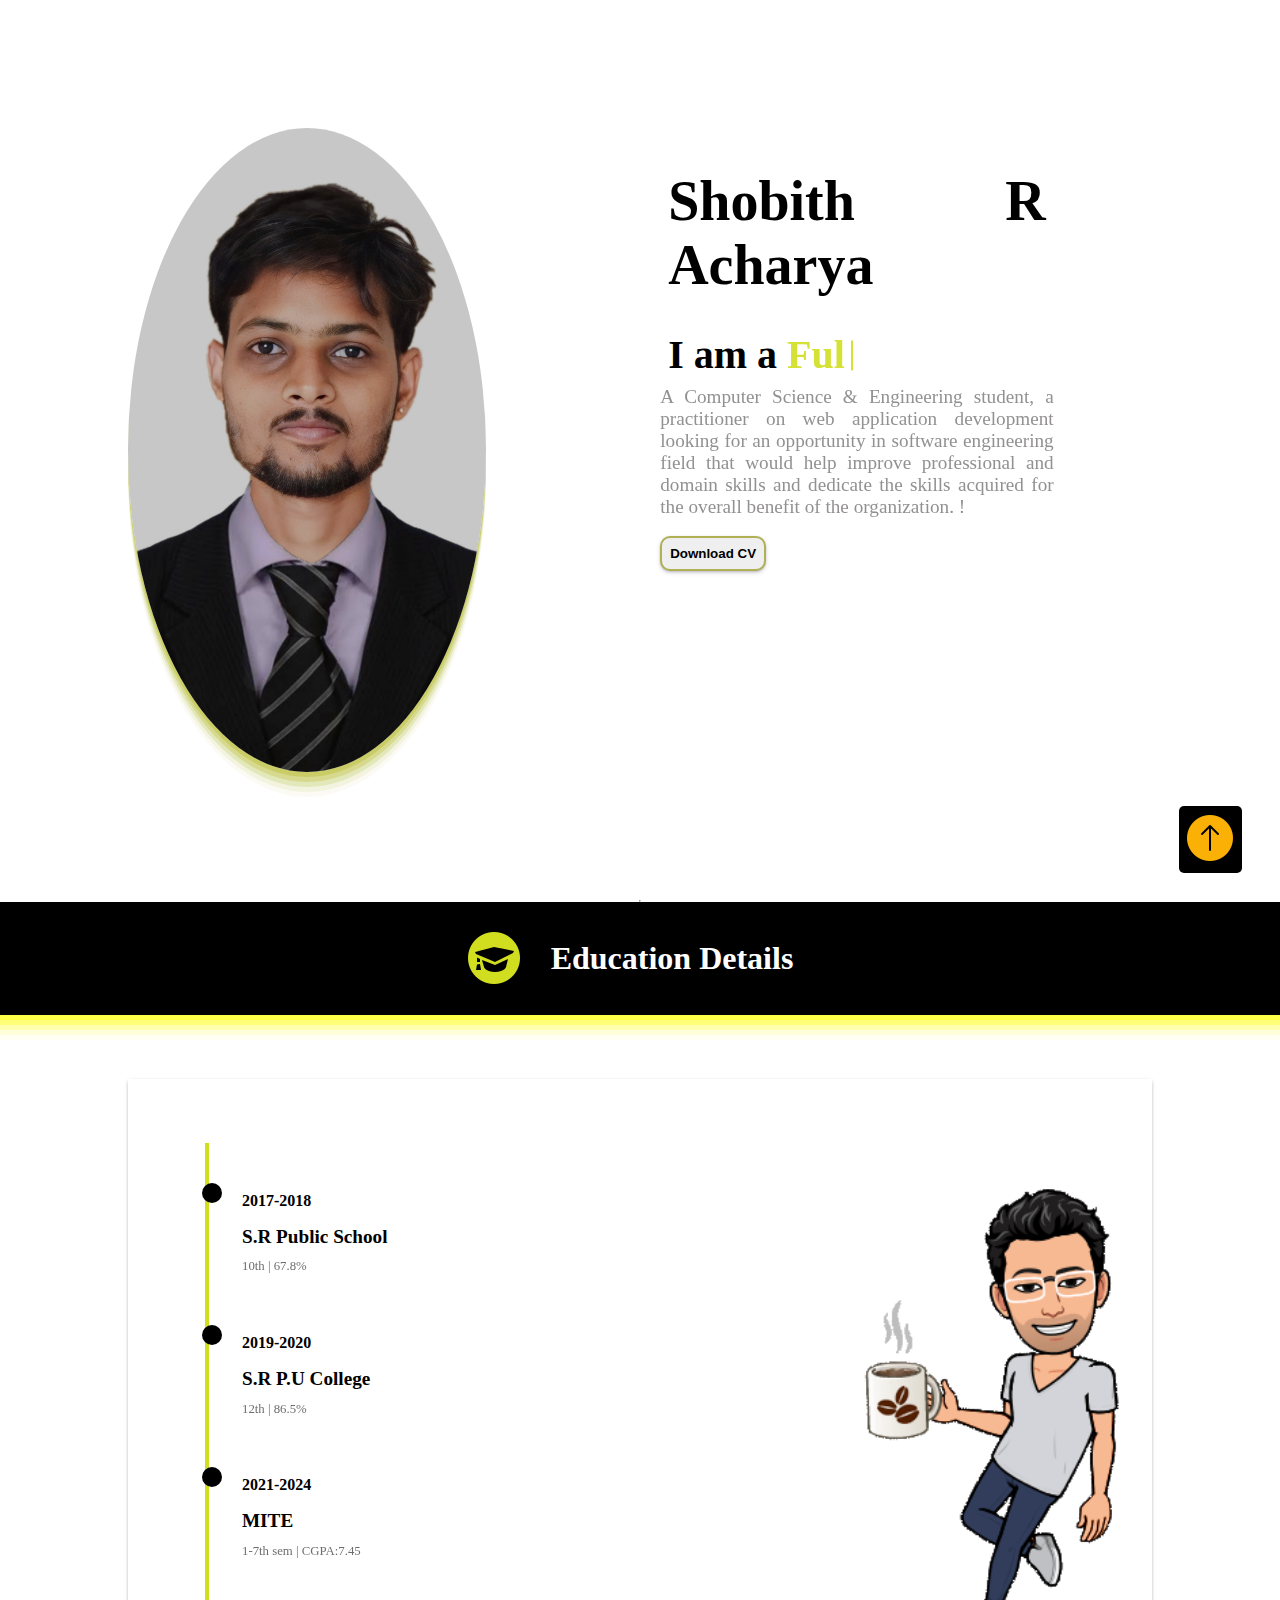
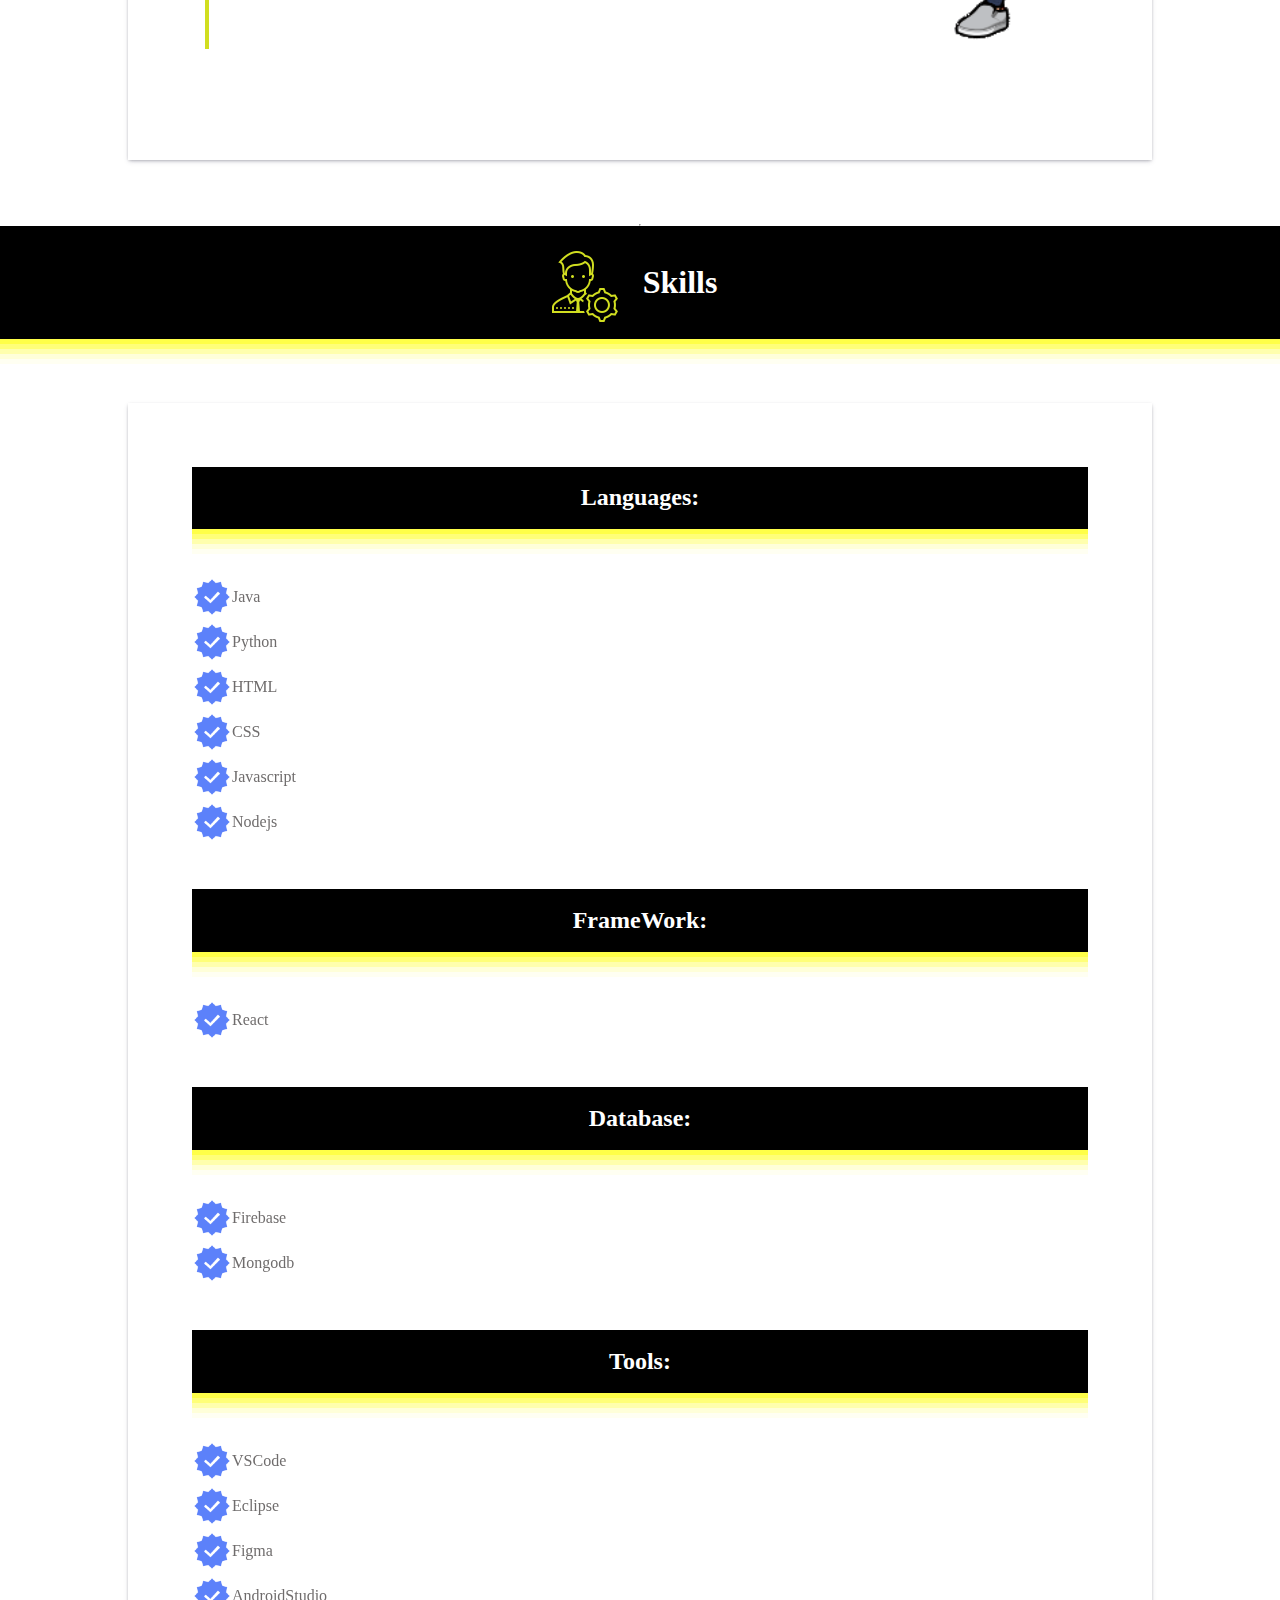
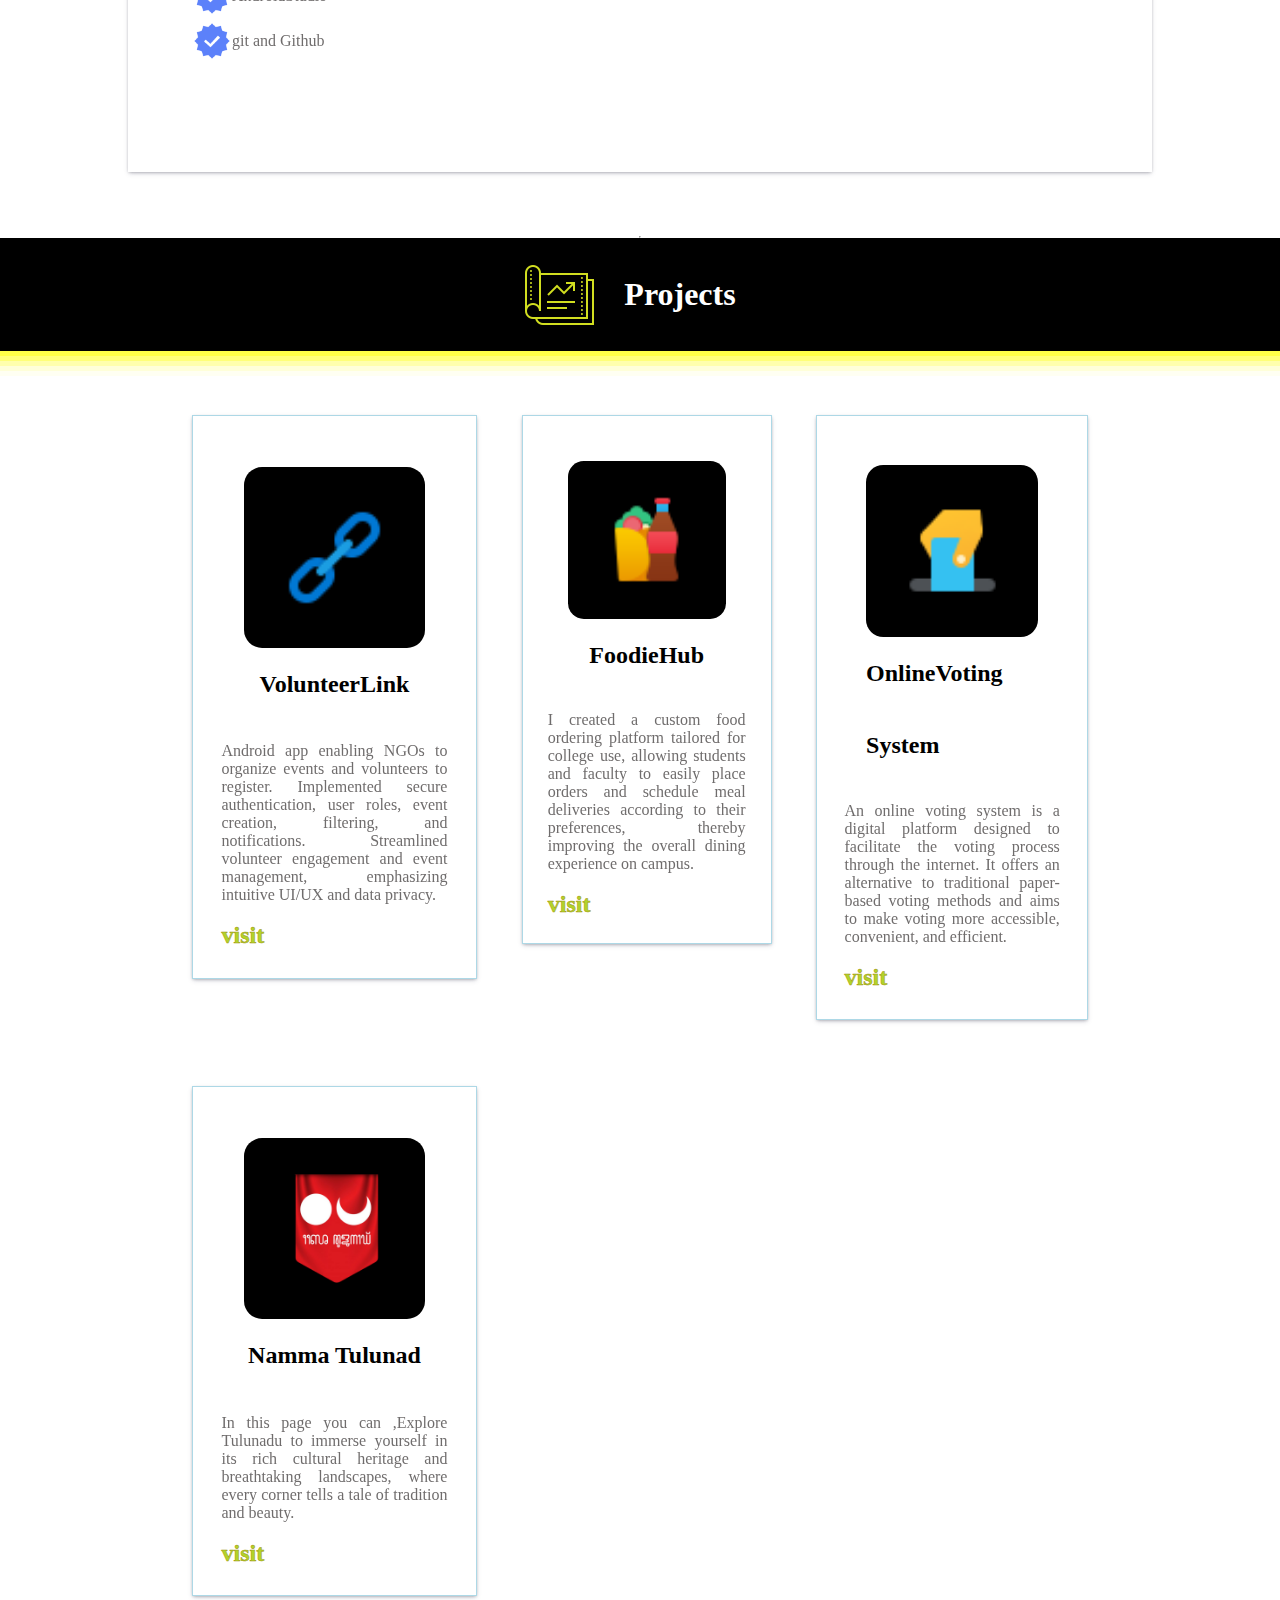
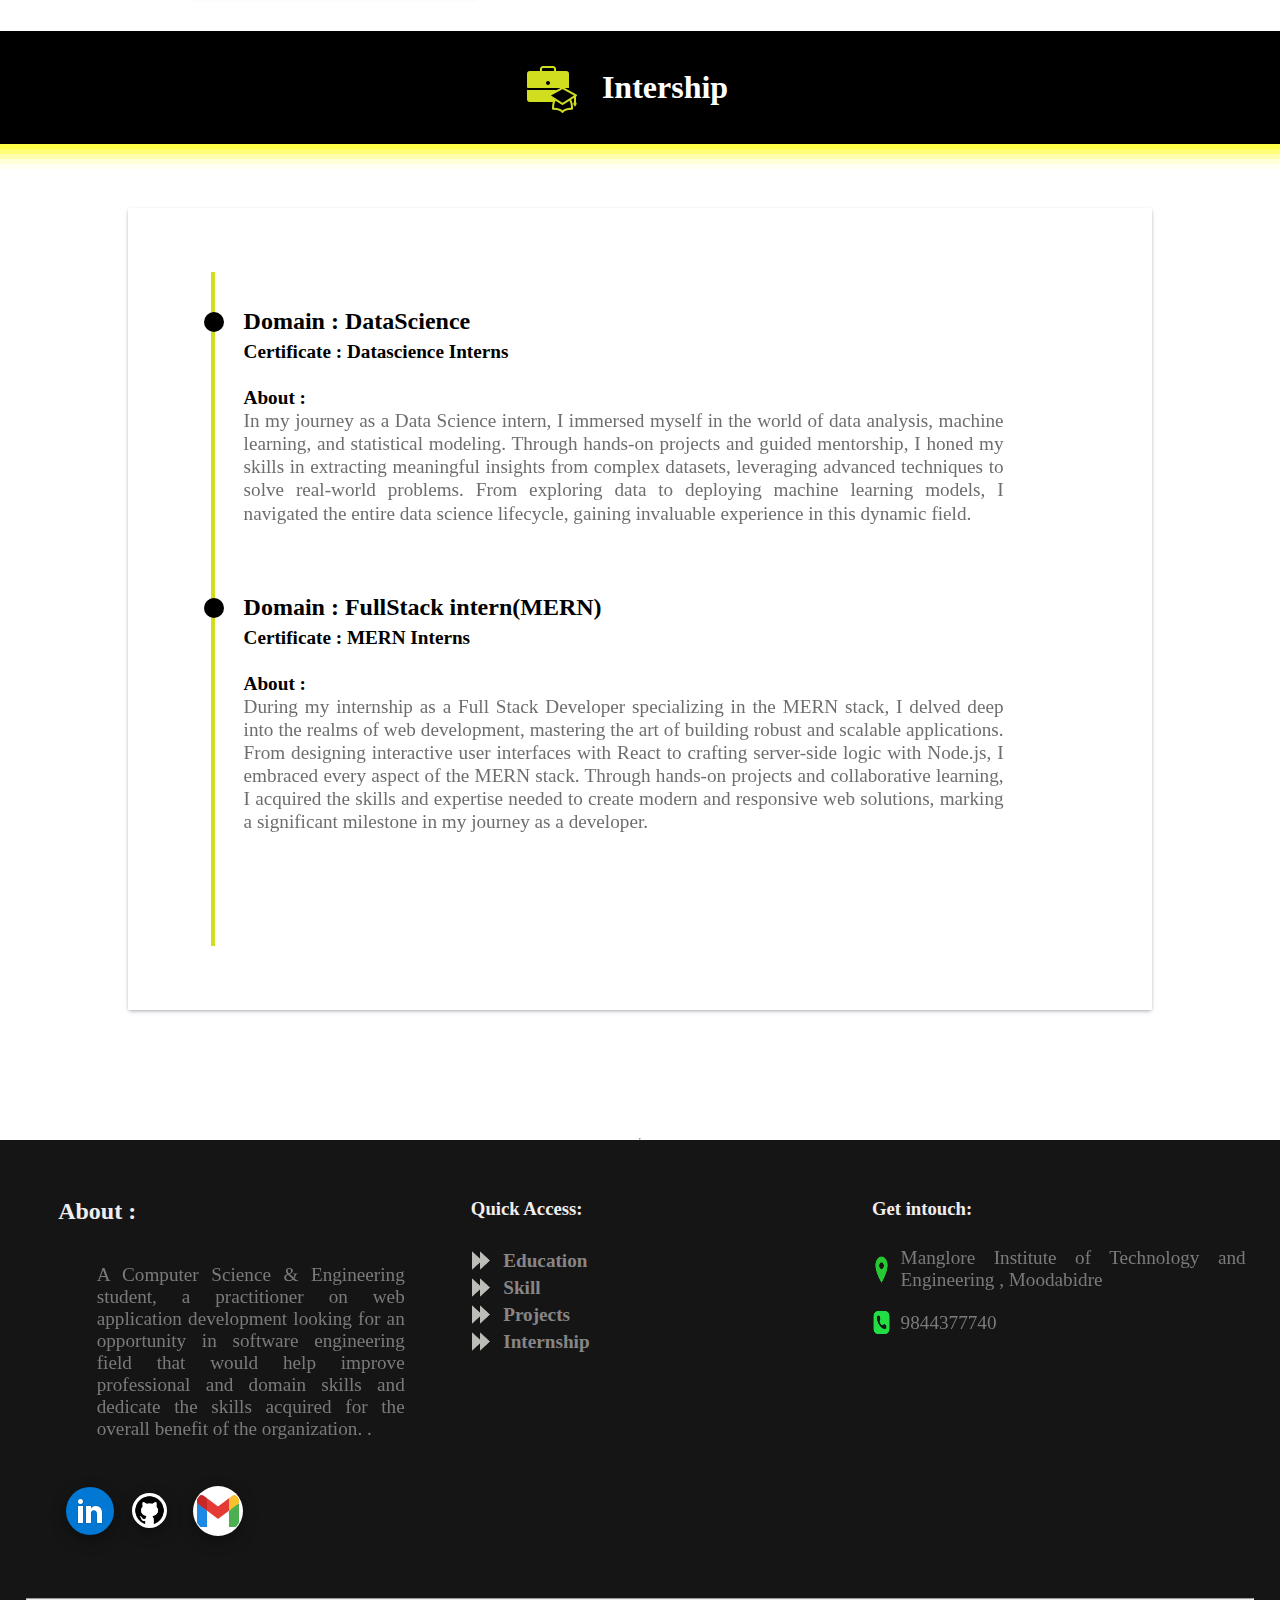
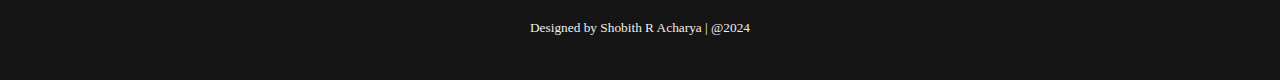
<file: index.html>
<!DOCTYPE html>
<html lang="en">

<head>
    <meta charset="UTF-8">
    <meta name="viewport" content="width=device-width, initial-scale=1.0">
    <title>My Site</title>
    <link rel="stylesheet" href="Style.css">
    <link rel="shortcut icon" href="./img/icons8-portfolio-48.png" type="image/x-icon">

</head>

<body>
    <div class="main" id="top">
        <div class="goback"><a href="#top"><img src="./img/icons8-up-50.png" alt="go_up" ></a></div>
        <div class="intro">
            <div class="image">
                <!-- <img src="img\myclickslogo.png" alt="no_profileImg"> -->
            </div>
            <div class="about">
                <p class="info">
                <h1 id="h1">Shobith R Acharya</h1><br>
                <h1 id="ab">I am a <span></span></h1>
                <p>A Computer Science & Engineering student, a practitioner on web application development looking for
                    an
                    opportunity in software engineering field that would help improve professional and domain skills and
                    dedicate
                    the skills acquired for the overall benefit of the organization.
                    !</p>
                </p><br>
                <button class="resume"><a href="MITE_CSE_Shobith R Acharya.pdf" download>Download CV</a> </button>

            </div>



        </div>

        <hr>
        <div class="iddiv3">
            <img src="./img/icons8-education-64.png" alt="edu">
            <h1 id="edu">Education Details</h1>
        </div>

        <div class="education">
            <!-- <div class="img"><img src="" alt="time_line"></div> -->

            <div class="info">

                <div class="timeline">
                    <div class="timeline-item">
                        <div class="timeline-content">
                            <div class="timeline-date">2017-2018</div>
                            <div class="timeline-description">
                                <h2>S.R Public School </h2><br>
                                <span> 10th | 67.8%</span>
                                <br>
                            </div>
                        </div>
                    </div>
                    <div class="timeline-item">
                        <div class="timeline-content">
                            <div class="timeline-date">2019-2020</div>
                            <div class="timeline-description">
                                <h2>S.R P.U College </h2>
                                <span></span><br>
                                <span> 12th | 86.5%</span>
                                <br>
                            </div>
                        </div>
                    </div>
                    <div class="timeline-item">
                        <div class="timeline-content">
                            <div class="timeline-date">2021-2024</div>
                            <div class="timeline-description">
                                <h2>MITE </h2>
                                <span></span><br>
                                <span>1-7th sem | CGPA:7.45</span>
                            </div>
                        </div>
                    </div>
                    <!-- Add more events if needed -->
                </div>


            </div>


            <div class="coding-gif">
                <img src="./img/ajinkyacodes.81deb0cfa040d1d3ae84.gif" alt="gif">
            </div>
        </div>
        <hr>
        <div class="iddiv3">
            <img src="./img/icons8-skills-80.png" alt="skills">
            <h1 id="sk">Skills</h1>
        </div>

        <div class="skills">

            <div class="skill">
                <div class="iddiv3">
                    <!-- <span><img src="./img/icons8-verified-64.png" alt="verfied" width="40px"></span> -->
                    <h2>Languages:</h2>
                </div><br>

                <ul>
                    <div class="iddiv4">
                        <img src="./img/icons8-verified-64.png" alt="verfied" width="40px">
                        <span>Java</span>
                    </div>
                    <div class="iddiv4">
                        <img src="./img/icons8-verified-64.png" alt="verfied" width="40px">
                        <span>Python</span>
                    </div>
                    <div class="iddiv4">
                        <img src="./img/icons8-verified-64.png" alt="verfied" width="40px">
                        <span>HTML</span>
                    </div>
                    <div class="iddiv4">
                        <img src="./img/icons8-verified-64.png" alt="verfied" width="40px">
                        <span>CSS</span>
                    </div>
                    <div class="iddiv4">
                        <img src="./img/icons8-verified-64.png" alt="verfied" width="40px">
                        <span>Javascript</span>
                    </div>
                    <div class="iddiv4">
                        <img src="./img/icons8-verified-64.png" alt="verfied" width="40px">
                        <span>Nodejs</span>
                    </div>

                </ul>
            </div>
            <br>
            <div class="skill">
                <div class="iddiv3">
                    <!-- <span><img src="" alt="framework"></span> -->
                    <h2>FrameWork:</h2>
                </div><br>
                <div class="iddiv4">
                    <img src="./img/icons8-verified-64.png" alt="verfied" width="40px">
                    <span>React</span>
                </div>

            </div>
            <br>
            <div class="skill">
                <div class="iddiv3">
                    <!-- <span><img src="" alt="Database"></span> -->
                    <h2>Database:</h2>
                </div><br>
                <div class="iddiv4">
                    <img src="./img/icons8-verified-64.png" alt="verfied" width="40px">
                    <span>Firebase</span>
                </div>
                <div class="iddiv4">
                    <img src="./img/icons8-verified-64.png" alt="verfied" width="40px">
                    <span>Mongodb</span>
                </div>

            </div>
            <br>
            <div class="skill">
                <div class="iddiv3">
                    <!-- <span><img src="" alt="tool_icon"></span> -->
                    <h2>Tools:</h2>
                </div><br>
                <div class="iddiv4">
                    <img src="./img/icons8-verified-64.png" alt="verfied" width="40px">
                    <span>VSCode</span>
                </div>
                <div class="iddiv4">
                    <img src="./img/icons8-verified-64.png" alt="verfied" width="40px">
                    <span>Eclipse</span>
                </div>
                <div class="iddiv4">
                    <img src="./img/icons8-verified-64.png" alt="verfied" width="40px">
                    <span>Figma</span>
                </div>
                <div class="iddiv4">
                    <img src="./img/icons8-verified-64.png" alt="verfied" width="40px">
                    <span>AndroidStudio</span>
                </div>
                <div class="iddiv4">
                    <img src="./img/icons8-verified-64.png" alt="verfied" width="40px">
                    <span>git and Github</span>
                </div>

                <p></p>
            </div>
            <br>

        </div>
        <hr>
        <div class="iddiv3">
            <img src="./img/icons8-projects-80.png" alt="project">
            <h1 id="proj">Projects</h1>
        </div>

        <div class="projects">
            <div class="project">
                <div class="img1">
                    <img src="./img/icons8-link-48.png" alt="proj1">
                    <h2>VolunteerLink</h2>
                </div>
                <div class="info">
                    <p>Android app enabling NGOs to organize events and volunteers to register. Implemented secure
                        authentication, user
                        roles, event creation, filtering, and notifications. Streamlined volunteer engagement and event
                        management,
                        emphasizing intuitive UI/UX and data privacy.</p>
                    <br>
                    <a href="">visit</a>
                </div>
            </div>
            <div class="project">
                <div class="img1">
                    <img src="./img/icons8-street-food-48.png" alt="proj2">
                    <h2>FoodieHub</h2>
                </div>
                <div class="info">
                    <p>
                        I created a custom food ordering platform tailored for college use, allowing students and
                        faculty to easily place orders and schedule meal deliveries according to their preferences,
                        thereby improving the overall dining experience on campus.</p>
                    <br>
                    <a href="https://messeatz.com/">visit</a>
                </div>
            </div>
            <div class="project">
                <div class="img1">
                    <img src="./img/icons8-elections-48.png" alt="proj3">
                    <h2>OnlineVoting System</h2>
                </div>
                <div class="info">
                    <p>An online voting system is a digital platform designed to facilitate the voting process through
                        the internet. It offers an alternative to traditional paper-based voting methods and aims to
                        make voting more accessible, convenient, and efficient.</p>
                    <br>
                    <a href="">visit</a>
                </div>

            </div>
            <div class="project">
                <div class="img1">
                    <img src="./img/tuluflag.png" alt="proj3">
                    <h2>Namma Tulunad</h2>
                </div>
                <div class="info">
                    <p>In this page you can ,Explore Tulunadu to immerse yourself in its rich cultural heritage and
                        breathtaking landscapes, where every corner tells a tale of tradition and beauty.</p>
                    <br>
                    <a href="https://shobith16.github.io/Udupi_Manglore_Tourism/">visit</a>
                </div>

            </div>


        </div>
        <br>
        <div class="iddiv3">
            <img id="itn_img" src="./img/icons8-internship-50.png" alt="intern">
            <h1 id="itn_title">Intership</h1>
        </div>

        <div class="interns">

            <div class="info">
                <table>
                    <div class="timeline">
                        <div class="timeline-item">
                            <div class="timeline-content">
                                <div class="timeline-date">Domain : DataScience</div>
                                <div class="timeline-description">
                                    <h4>Certificate : <a href="#">Datascience Interns</a></h4><br>
                                    <h4> About : </h4>
                                    <p>In my journey as a Data Science intern, I immersed myself in the world of data
                                        analysis, machine learning, and statistical modeling. Through hands-on projects
                                        and guided mentorship, I honed my skills in extracting meaningful insights from
                                        complex datasets, leveraging advanced techniques to solve real-world problems.
                                        From exploring data to deploying machine learning models, I navigated the entire
                                        data science lifecycle, gaining invaluable experience in this dynamic field.</p>
                                    <br>
                                </div>
                            </div>
                        </div>
                        <div class="timeline-item">
                            <div class="timeline-content">
                                <div class="timeline-date">Domain : FullStack intern(MERN)</div>
                                <div class="timeline-description">

                                    <h4>Certificate : <a href="#">MERN Interns</a></h4><br>
                                    <h4> About : </h4>
                                    <p>During my internship as a Full Stack Developer specializing in the MERN stack, I
                                        delved deep into the realms of web development, mastering the art of building
                                        robust and scalable applications. From designing interactive user interfaces
                                        with React to crafting server-side logic with Node.js, I embraced every aspect
                                        of the MERN stack. Through hands-on projects and collaborative learning, I
                                        acquired the skills and expertise needed to create modern and responsive web
                                        solutions, marking a significant milestone in my journey as a developer.</p>
                                    <br>
                                </div>
                            </div>
                        </div>

                </table>
            </div>
        </div>
        <hr>
        <footer>
            <div class="mainfoot">
                <div class="sub1">
                    <h2>About :</h2>
                    <div class="fabout">
                        <p>A Computer Science & Engineering student, a practitioner on web application development
                            looking for an
                            opportunity in software engineering field that would help improve professional and domain
                            skills and dedicate
                            the skills acquired for the overall benefit of the organization.
                            .
                        </p>
                    </div>
                    <div class="social">
                        <a
                            href="https://www.linkedin.com/in/shobith-r-acharya-89a146222?utm_source=share&utm_campaign=share_via&utm_content=profile&utm_medium=android_app"><img
                                src="./img/icons8-linked-in-48.png" alt="linkedin" id="im_1"></a>
                        <a href="https://github.com/Shobith16"><img src="./img/icons8-github-64.png" alt="github"
                                id="im_2"></a>
                        <a href="mailto:shobithracharya1816@gmail.com"><img src="./img/icons8-gmail-48.png"
                                alt="instagram" id="im_3"></a>
                    </div>
                </div>
                <div class="sub2">
                    <div class="links">
                        <h3>Quick Access:</h3>
                        <ul>
                            <div class="iddiv">
                                <img src="./img/icons8-fast-forward-50.png" alt="Quckscc">
                                <a href="#edu">Education</a>
                            </div>
                            <div class="iddiv">
                                <img src="./img/icons8-fast-forward-50.png" alt="Quckscc">
                                <a href="#sk">Skill</a>

                            </div>
                            <div class="iddiv">
                                <img src="./img/icons8-fast-forward-50.png" alt="Quckscc">
                                <a href="#proj">Projects</a>

                            </div>
                            <div class="iddiv">
                                <img src="./img/icons8-fast-forward-50.png" alt="Quckscc">
                                <a href="#itn_title">Internship</a>
                            </div>


                        </ul>
                    </div>
                </div>
                <div class="sub3">
                    <h3>Get intouch:</h3>
                    <div class="contact">

                        <div class="iddiv2">
                            <img src="./img/icons8-location-50.png" alt="loc">
                            <p>Manglore Institute of Technology and Engineering , Moodabidre</p>
                        </div>
                        <br>
                        <div class="iddiv2">

                            <img src="./img/icons8-call-50.png" alt="loc">
                            <p>9844377740</p>
                        </div>

                    </div>
                </div>

            </div>
            <br>
            <hr>
            <br>
            <center><small>Designed by Shobith R Acharya | @2024 </small></center>
            <br>
        </footer>

    </div>
</body>
<script>
    const dynamicText = document.querySelector("#ab span");
    const words = ["Full Stack developper", "Coder"];

    // Variables to track the position and deletion status of the word
    let wordIndex = 0;
    let charIndex = 0;
    let isDeleting = false;

    const typeEffect = () => {
        const currentWord = words[wordIndex];
        const currentChar = currentWord.substring(0, charIndex);
        dynamicText.textContent = currentChar;
        dynamicText.classList.add("stop-blinking");

        if (!isDeleting && charIndex < currentWord.length) {
            // If condition is true, type the next character
            charIndex++;
            setTimeout(typeEffect, 200);
        } else if (isDeleting && charIndex > 0) {
            // If condition is true, remove the previous character
            charIndex--;
            setTimeout(typeEffect, 100);
        } else {
            // If word is deleted then switch to the next word
            isDeleting = !isDeleting;
            dynamicText.classList.remove("stop-blinking");
            wordIndex = !isDeleting ? (wordIndex + 1) % words.length : wordIndex;
            setTimeout(typeEffect, 1200);
        }
    }

    typeEffect();
</script>

</html>
</file>
<file: Style.css>
*{
    padding: 0;
    margin: 0;
    box-sizing: border-box;
    /* background-color: black;
    color: white; */
}
.iddiv3{
    width: 100%;
    display: flex;
    flex-direction: row;
    align-items: center;
    justify-content: center;
    background-color:black;
    box-shadow: rgba(255, 255, 0, 0.4) 0px 5px, rgba(255, 255, 0, 0.3) 0px 10px, rgba(255, 255, 0, 0.2) 0px 15px, rgba(255, 255, 0, 0.1) 0px 20px, rgba(255, 255, 0, 0.05) 0px 25px;
    color: white;
    padding: 1%;
}
.iddiv4{
    display: flex;
    flex-direction: row;
    width: fit-content;
    justify-content:center;
    align-items: center;
}

.main{
    
    width: 100%;
    height: fit-content;
    /* background-color: lightblue; */
    display: flex;
    flex-direction: column;
    justify-content: center;
    align-items: center;
}
.wavey{
    padding: 0%;
    /* position: relative;
    right: 36%; */
    width: 100vw;
    background-color:#0e0e0e;
}

.goback{
    position: fixed;
    bottom: 3%;
    right: 3%;
    width: fit-content;
    height:fit-content;
    color: white;
    font-weight: bold;
    border-radius: 5px;
    padding: .5%;
    background-color: black;
    z-index: 10000;
}
.goback img{
    z-index: 10000;
}
.intro{
    /* background-color: white; */
    width: 100%;
    height: 100vh;
    padding:10%;
    display: grid;
    grid-template-columns: auto auto;
    gap: 10px;
}

.image{
    width: 28vw;
    height: 100% ;
    padding: 10%;
    border-radius: 100%;
    background-size: cover;
    background-position: center;
    filter: contrast(95%) brightness(80%);
    /* background-color: antiquewhite; */
    box-shadow: rgba(233, 240, 46, 0.4) 0px 5px, rgba(240, 227, 46, 0.3) 0px 10px, rgba(201, 240, 46, 0.2) 0px 15px, rgba(214, 240, 46, 0.1) 0px 20px, rgba(240, 201, 46, 0.05) 0px 25px;
    display: flex;
    
    justify-content:center;
    align-items: center;
    background-image:url("img/IMG_20230731_224751.jpg");

}
.about{
    text-align: justify;
    position: relative;
    left: 15%;
    bottom: 5%;
    padding:10%;
    /* background: burlywood; */
    /* line-height: 5vh; */
    
    width: 80%;
}
.about p{
    color: #878585; 
    font-size: 120%;
}
#h1{

    font-size:3.5em;
}
#ab{
    font-size: 2.5em;
}
.resume{
    display: flex;
    align-items: center;
    font-weight:bolder;
    gap: 5px;
    justify-content: center;
    padding: 2%;
    border:2px solid rgba(148, 148, 17, 0.696);
    box-shadow: rgba(50, 50, 93, 0.25) 0px 2px 5px -1px, rgba(0, 0, 0, 0.3) 0px 1px 3px -1px;
    cursor: pointer;
    /* background-color: rgb(185, 223, 48); */
    /* border: none; */
    border-radius: 10px;
}
h1{
    margin:2%;
    /* font-size: 2.5em; */
}

h1 span {
    color: #d1de20;
    position: relative;
    font-size: 1em;
}
h1 span::before {
    content: "";
    height: 30px;
    width: 2px;
    position: absolute;
    top: 50%;
    right: -8px;
    background:#d1de20;
    transform: translateY(-45%);
    animation: blink 0.7s infinite;
}
h1 span.stop-blinking::before {
    animation: none;
}
@keyframes blink {
    50% { opacity: 0 }
}

/* #sk{
    margin-bottom: 0%;
} */
.education,.skills,.interns{
    width:80%;
    

    margin: 5%;
    gap: 10%;
    
    height: auto; 
    box-shadow: rgba(50, 50, 93, 0.25) 0px 2px 5px -1px, rgba(0, 0, 0, 0.3) 0px 1px 3px -1px;
   
}
.education{
    line-height: 4vh;
    height:fit-content;
    padding: 5%;
    display: grid;
    grid-template-columns: 70% 30%;
   
}
.education .info{
    height: fit-content;
}
.coding-gif{
    width: 100%;

    /* background-color: #0e0e0e; */
    position: relative;
    right:70%;
   

}
.coding-gif img{
    height: 60vh;
}
.interns{
    
    line-height: 2vh;
    padding: 5%;
}

.skill{
    width: 100%;
    overflow: auto;
    
}
.skills{
    /* width: 32vw; */
    /* background-color: bisque; */
    line-height: 5vh;
    padding: 5%;
    gap: 5%;
}
p,span{
    /* font-size: 1.5em; */
    text-align: justify;
    /* wrap: break-word; */
    /* overflow-x: auto; */
    color: #605d5d;
    opacity: 90%;
    
}

.projects{
    /* background-color: antiquewhite; */
    /* height: 100vh; */
    width: 80%;
    padding: 5%;
    gap: 5%;
    display: grid;
    grid-template-columns:auto auto auto;
    
}
a{
    text-decoration: none;
    color: black;
    font-weight: bold;
}
.project .info a{
    font-size: 1.5em;
    /* text-shadow: rgba(0, 0, 1, .2) 0px 5px 15px; */
    color: rgb(177, 211, 43);
    
    -webkit-text-stroke:.5px  #a19512;
}
.project{
    box-shadow: rgba(50, 50, 93, 0.25) 0px 2px 5px -1px, rgba(0, 0, 0, 0.3) 0px 1px 3px -1px;
    /* width: 100%; */
    display: flex;
    flex-direction: column;
    height: fit-content;
    padding: 10%;
    /* background-color:lightcoral; */
    margin-bottom: 10px;
    border: 1px solid lightblue;
    
    justify-content: center;
}
.img1{
    margin: 10%;
    line-height: 8vh;
    display: flex;
    flex-direction: column;
    
    align-items: center;

}
.img1 img{
    width: 100%;
    border-radius: 10%;
    background-color:black;
    padding: 20%;
}
.project .info{
    /* font-size: 14px; */
    color:  #878585;
    
}
.interns{
    /* height: 70vh; */
    
    display: grid;
    grid-template-columns: auto auto;
    margin-bottom: 10%;
    font-size: 1.5em;
}

table tr{
    display: flex;
    flex-direction: column;
}
td a{
    font-size: 1em;
    color: black;
}
footer{
    width: 100%;
    /* height: 30vh; */
    background-color: rgb(21, 21, 21);
    padding: 2%;
    color: rgb(241, 237, 237);
    /* display: flex; */
    /* flex-direction: column;
    justify-content:center;
    align-items:center; */
}
.mainfoot{
    display: grid;
    grid-template-columns: 34% 33% 33% ;
    /* background-color:#d1de20; */
    width: 100%;
    padding: 2%;

    gap: 1%;
}
.social{
    
    display: flex;
    flex-direction: row;
    align-items:center;
    justify-content:center;
    gap: 10%;
    width: 50%;
    padding: 2%;
   
}
.social a img{
    width: 80%;
    border-radius: 100%;
    box-shadow: rgba(0, 0, 0, 0.35) 0px 5px 15px;
}
.sub1,.sub2,.sub3{
    padding:2%;
    /* background-color: #605d5d; */
}
.sub1{
    /* display: flex;
    flex-direction: column;
    align-items: center; */
    justify-content:space-around;
}
.sub1 p{
    
    
    color: #878585; 
    font-size: 120%;
    padding: 10%;
}
#im_1{
    background-color: #0078d4;
    width: fit-content;
}
#im_2,#im_3{
    background-color:white; 
}
#im_3{
    padding:1px;
    width: fit-content;
}
.links ul a{
    display: flex;
    flex-direction: column;
    margin: 1%;
    line-height: 2vh;
    color: #878585; 
}
.iddiv ,.iddiv2{
    position: relative;
    top: 3vh;
    display: flex;
    flex-direction: row;
    align-items: center;
    font-size: 1.2em;
    font-weight: 100;
    gap: 10px;

}
.iddiv img,.iddiv2 img{
    width: 5%;
    height: 3vh;
    
}
.iddiv2 p{
    color: #878585; 
}






/* timeline */

.timeline {
    position: relative;
    max-width: 800px;
    margin: 0 auto;
    padding: 40px 20px;
  }
  
  .timeline::after {
    content: '';
    position: absolute;
    width: 4px;
    z-index: -1;
    background-color:#d1de20;
    top: 0;
    bottom: 0;
    left: 2.3%;
    margin-left: -1px;
  }
  
  .timeline-item {
    position: relative;
    margin-bottom: 50px;
  }
  
  .timeline-item::after {
    content: '';
    position: absolute;
    width: 20px;
    height: 20px;
    background-color: #000;
    border-radius: 50%;
    top: 0;
    left: 0%;
    margin-left: -10px;
  }
  
  .timeline-content {
    position: relative;
    left: 30px;
  }
  
  .timeline-date {
    font-weight: bold;
    margin-bottom: 10px;
  }
  
  .timeline-description {
    margin-bottom: 10px;
    line-height: 120%;
    font-size: .8em;
  }
  
  /* Style the timeline items differently based on whether they are on the left or right side */
  .timeline-item.left .timeline-content {
    left: 70%;
  }
  
  .timeline-item.right .timeline-content {
    left: 20%;
  }

@media screen and (max-width: 768px) {
    .intro{
        display: grid;
        

        grid-template-columns: auto;
       
    }  
    .image{
        height: 40vh;
        background-position: center;
        width: 100%;
    }  
    .about{
        height: fit-content;
        line-height: 1.35;
        position: relative;
        left: 5%;
        bottom: 0%;
    }
    .about p{
        display: none;
        color: #878585; 
        font-size: 120%;
    }
    #h1{
        font-size:2em;
    }
    #ab{
        font-size: 1.5em;
        width: 70%;
    }
    .resume{
        padding: 6%;
    }
    .timeline::after {
        position: absolute;
        left: 5%;
        width: 1%;
    }
    
    .education,.ski{
        padding: 3%;
        width: 100%;
    }
    .education{
        display: grid;
        grid-template-columns: auto;
    }
    .coding-gif{
        display: none;
    }
    .goback{
        padding: 3%;
        border-radius:10px;
    }
    .goback img{
        width: 30px;
    }
    .projects{
        position: relative;
        height: 360vh;
      
        display: grid;
        grid-template-columns: auto;
        width: 100%;
        gap: 3%;

    }
   
    .project .img1 h2{
        width: 120%;
        display: flex;
        justify-content: center;
        
    }
    .interns{
        position: relative;
        /* top: 30vh; */
        font-size: 1.3em;
        line-height: 1.3em;
        width: 100%;
    }
    .timeline::after {
        position: absolute;
        left: 5.5%;
    }
    
    footer{
        
        padding: 0;
        height: 100%;
       
    }
    
    .social{

        gap: 10%;
        padding: 2%; 
    }
    
    #im_1,#im_2,#im_3{
        width: 10vw;
    }
   
    .mainfoot{
        display: grid;
        grid-template-columns: auto;
        
    }
    .sub1,.sub2,.sub3{
        padding:3%;
        margin: 5%;
        position: relative;
       
    }
   
   
    .iddiv {
       
        gap: 10px;
        line-height:25px;
    
    }
    .iddiv2{
       
        gap: 10px;
        line-height:25px;
        position: relative;
        top: 2vh;
        
    
    }
    .iddiv2 img{
        width: 8%;
        height: 3vh;

    }
    .fabout p{
       
        padding: 20px;
        margin: 10px;
        position: relative;

    }
}
</file>
